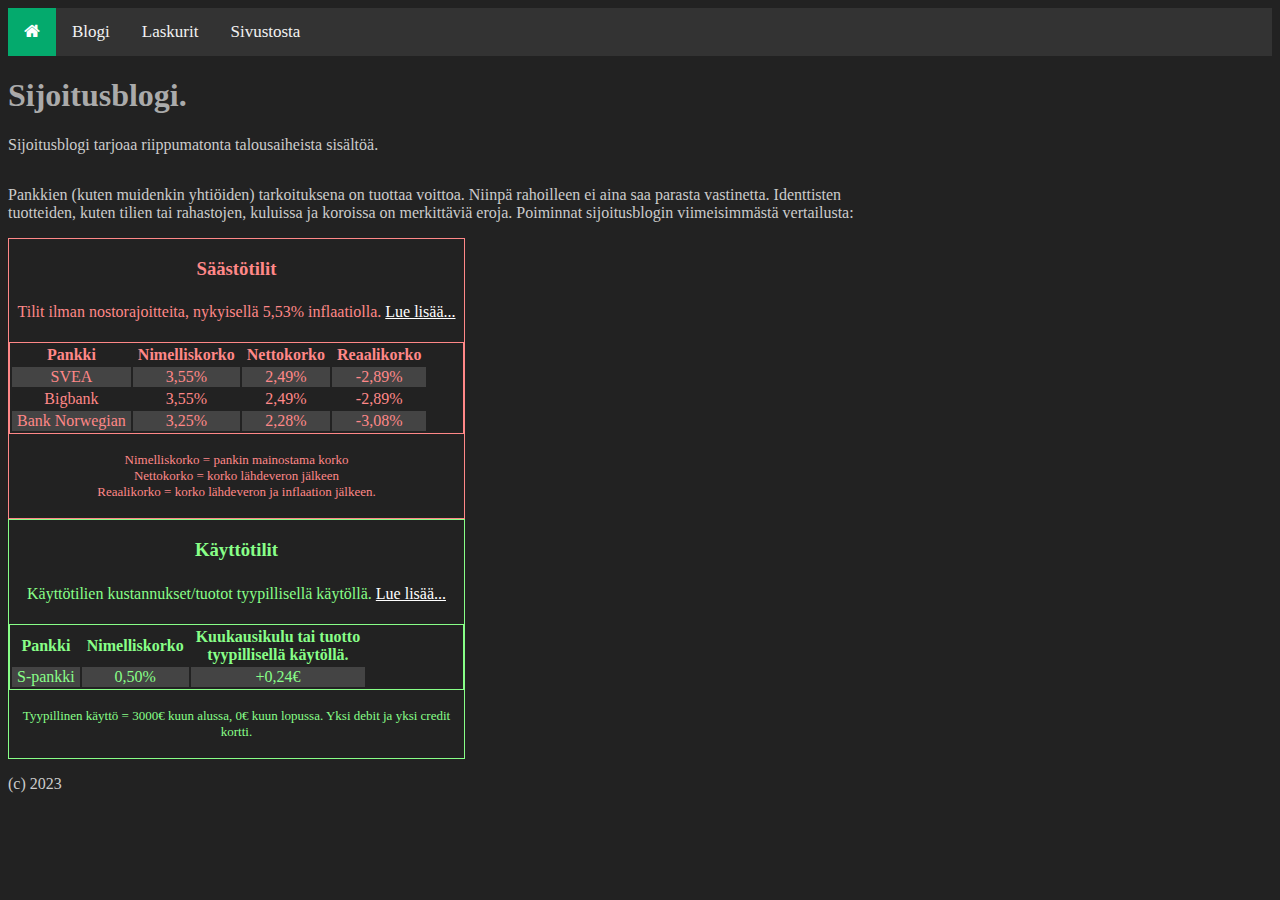
<file: index.html>
<!DOCTYPE html>
<html lang="fi">
<title>Sijoitusblogi.</title>
<meta charset="utf-8">
<meta name="viewport" content="width=device-width, initial-scale=1">
<script src="https://code.jquery.com/jquery-3.5.1.js">
</script>

<head>
    <link rel="stylesheet" href="https://cdnjs.cloudflare.com/ajax/libs/font-awesome/4.7.0/css/font-awesome.min.css">
    <link rel="stylesheet" href="blogityyli.css">
</head>

<body>

    <div class="topnav">
        <!--<a class="active" href="#home">Koti</a>-->
        <a class="active" href="#"><i class="fa fa-home"></i></a>
        <a href="blogi.html">Blogi</a>
        <a href="laskurit.html">Laskurit</a>
        <a href="sivustosta.html">Sivustosta</a>
    </div>



    <h1>Sijoitusblogi.</h1>
    <p>Sijoitusblogi tarjoaa riippumatonta talousaiheista sisältöä.</p>
    <div class="artikkeliteksti">

        <p>Pankkien (kuten muidenkin yhtiöiden) tarkoituksena on tuottaa voittoa. Niinpä rahoilleen ei aina saa parasta
            vastinetta. Identtisten tuotteiden, kuten tilien tai rahastojen, kuluissa ja koroissa on merkittäviä eroja.
            Poiminnat sijoitusblogin viimeisimmästä vertailusta: </p>

    </div>

    <div class="etusivu_boksi" style="color:#f88;text-align: center;">

        <h3 style="color:#f88;">Säästötilit</h3>

        <p style="color:#f88;">Tilit ilman nostorajoitteita, nykyisellä 5,53% inflaatiolla. <a
                href="blogit/saastotilit.html">Lue
                lisää...</a>
        </p>

        <table style="overflow-x:auto;text-align: center;">
            <tr>
                <th>Pankki</th>
                <th>Nimelliskorko</th>
                <th>Nettokorko</th>
                <th>Reaalikorko</th>
            </tr>

            <tr>
                <td>SVEA</td>
                <td>3,55%</td>
                <td>2,49%</td>
                <td>-2,89%</td>
            </tr>

            <tr>
                <td>Bigbank</td>
                <td>3,55%</td>
                <td>2,49%</td>
                <td>-2,89%</td>
            </tr>

            <tr>
                <td>Bank Norwegian</td>
                <td>3,25%</td>
                <td>2,28%</td>
                <td>-3,08%</td>
            </tr>

        </table>
        <p style="font-size: small;">Nimelliskorko = pankin mainostama korko<br> Nettokorko = korko lähdeveron
            jälkeen<br>
            Reaalikorko = korko lähdeveron ja inflaation jälkeen.</p>
    </div>





    <div class="etusivu_boksi2" style="color:#8f8;text-align: center;">

        <h3 style="color:#8f8;">Käyttötilit</h3>

        <p style="color:#8f8;">Käyttötilien kustannukset/tuotot tyypillisellä käytöllä. <a
                href="blogit/kayttotilit.html">Lue
                lisää...</a>
        </p>

        <table style="overflow-x:auto;text-align: center;">
            <tr>
                <th>Pankki</th>
                <th>Nimelliskorko</th>
                <th>Kuukausikulu tai tuotto <br> tyypillisellä käytöllä.</th>
            </tr>

            <tr>
                <td>S-pankki</td>
                <td>0,50%</td>
                <td>+0,24€</td>
            </tr>

        </table>
        <p style="font-size: small;">Tyypillinen käyttö = 3000€ kuun alussa, 0€ kuun lopussa. Yksi debit ja yksi credit
            kortti.</p>
    </div>




    <footer>
        <p>(c) 2023</p>
    </footer>

</body>

</html>
</file>
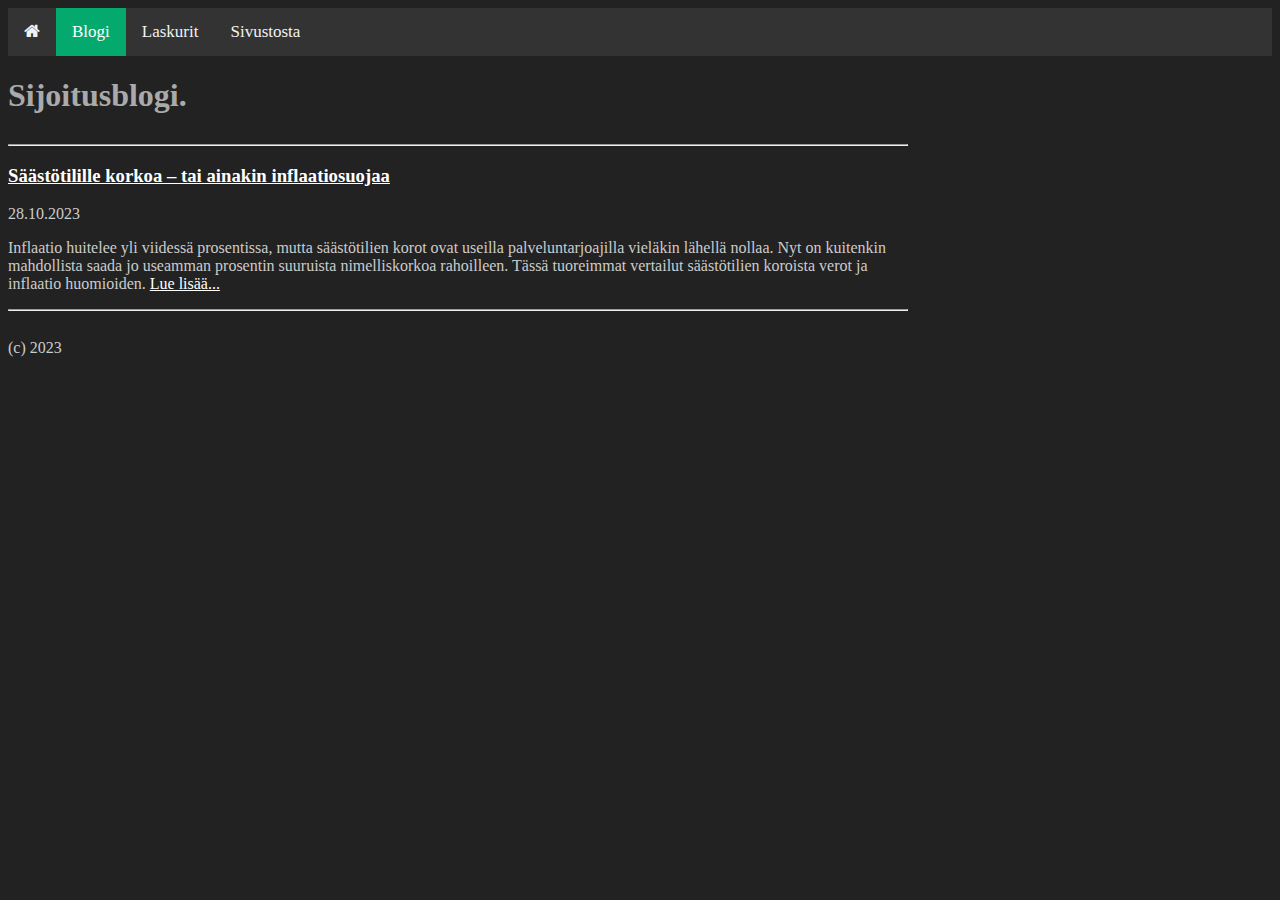
<file: blogi.html>
<!DOCTYPE html>
<html lang="fi">
<title>Sijoitusblogi.</title>
<meta charset="utf-8">
<meta name="viewport" content="width=device-width, initial-scale=1">

<head>
    <link rel="stylesheet" href="https://cdnjs.cloudflare.com/ajax/libs/font-awesome/4.7.0/css/font-awesome.min.css">
    <link rel="stylesheet" href="blogityyli.css">
</head>


<body>

    <div class="topnav">
        <!--<a class="active" href="#home">Koti</a>-->
        <a href="index.html"><i class="fa fa-home"></i></a>
        <a class="active" href="blogi.html">Blogi</a>
        <a href="laskurit.html">Laskurit</a>
        <a href="sivustosta.html">Sivustosta</a>
    </div>



    <h1>Sijoitusblogi.</h1>

    <div class="artikkeliteksti">

        <hr>

        <article>
            <h3><a href="blogit/saastotilit.html">Säästötilille korkoa &#8211; tai ainakin inflaatiosuojaa</a></h3>
            <p>28.10.2023</p>
            <p>

                Inflaatio huitelee yli viidessä prosentissa, mutta säästötilien korot ovat useilla palveluntarjoajilla
                vieläkin lähellä nollaa. Nyt on kuitenkin mahdollista saada jo useamman prosentin suuruista
                nimelliskorkoa rahoilleen. Tässä tuoreimmat vertailut säästötilien koroista verot ja inflaatio
                huomioiden. <a href="blogit/saastotilit.html">Lue lisää...</a>

            </p>
        </article>

        <hr>
    </div>




    <footer>
        <p>(c) 2023</p>
    </footer>

</body>

</html>
</file>
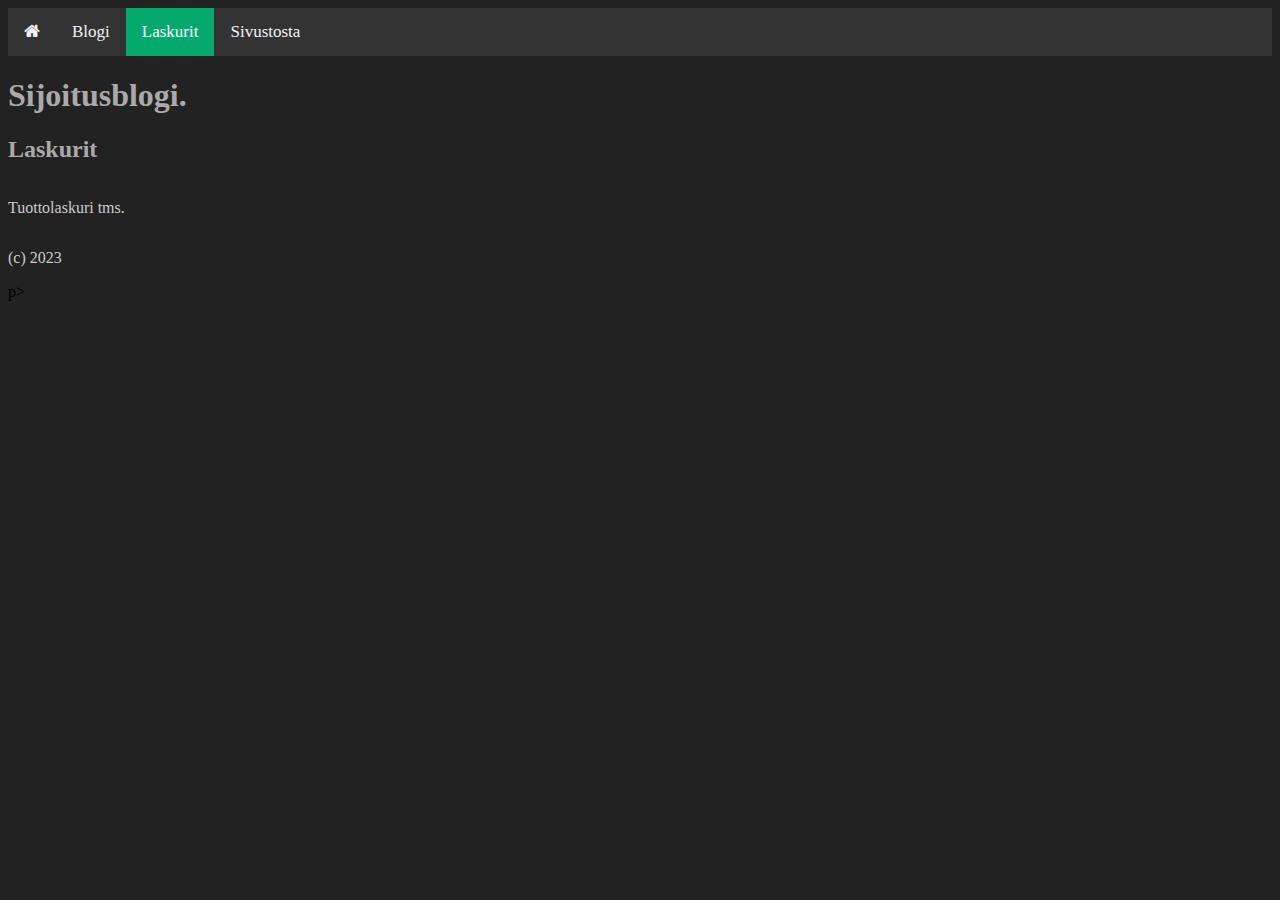
<file: laskurit.html>
<!DOCTYPE html>
<html lang="fi">
<title>Sijoitusblogi.</title>
<meta charset="utf-8">
<meta name="viewport" content="width=device-width, initial-scale=1">

<head>
    <link rel="stylesheet" href="https://cdnjs.cloudflare.com/ajax/libs/font-awesome/4.7.0/css/font-awesome.min.css">
    <link rel="stylesheet" href="blogityyli.css">
</head>


<body>

    <div class="topnav">
        <!--<a class="active" href="#home">Koti</a>-->
        <a href="index.html"><i class="fa fa-home"></i></a>
        <a href="blogi.html">Blogi</a>
        <a class="active" href="laskurit.html">Laskurit</a>
        <a href="sivustosta.html">Sivustosta</a>
    </div>



    <h1>Sijoitusblogi.</h1>
    <h2>Laskurit</h2>
    <div class="artikkeliteksti">
        <p>Tuottolaskuri tms.
        </p>
    </div>



    <footer>
        <p>(c) 2023</p>p>
    </footer>

</body>

</html>
</file>
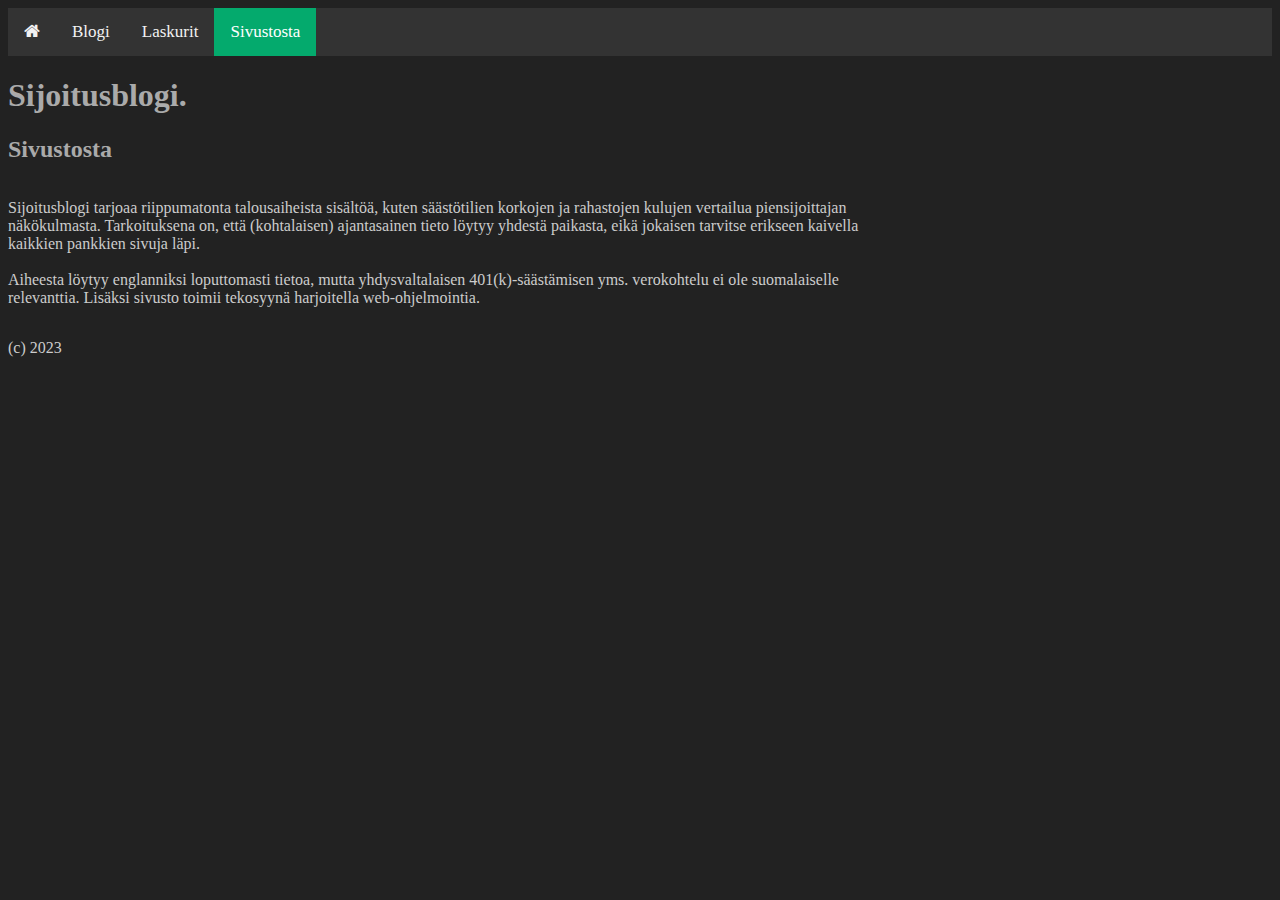
<file: sivustosta.html>
<!DOCTYPE html>
<html lang="fi">
<title>Sijoitusblogi.</title>
<meta charset="utf-8">
<meta name="viewport" content="width=device-width, initial-scale=1">

<head>
    <link rel="stylesheet" href="https://cdnjs.cloudflare.com/ajax/libs/font-awesome/4.7.0/css/font-awesome.min.css">
    <link rel="stylesheet" href="blogityyli.css">
</head>


<body>

    <div class="topnav">
        <!--<a class="active" href="#home">Koti</a>-->
        <a href="index.html"><i class="fa fa-home"></i></a>
        <a href="blogi.html">Blogi</a>
        <a href="laskurit.html">Laskurit</a>
        <a class="active" href="sivustosta.html">Sivustosta</a>
    </div>



    <h1>Sijoitusblogi.</h1>
    <h2>Sivustosta</h2>
    <div class="artikkeliteksti">
        <p>Sijoitusblogi tarjoaa riippumatonta talousaiheista sisältöä, kuten säästötilien korkojen ja rahastojen
            kulujen vertailua piensijoittajan näkökulmasta. Tarkoituksena on, että (kohtalaisen) ajantasainen tieto
            löytyy yhdestä paikasta, eikä jokaisen tarvitse erikseen kaivella kaikkien pankkien sivuja läpi.
            <br><br>



            Aiheesta löytyy englanniksi loputtomasti tietoa, mutta yhdysvaltalaisen 401(k)-säästämisen yms.
            verokohtelu ei ole suomalaiselle relevanttia. Lisäksi sivusto toimii tekosyynä harjoitella
            web-ohjelmointia.
        </p>
    </div>


    <footer>
        <p>(c) 2023</p>
    </footer>

</body>

</html>
</file>
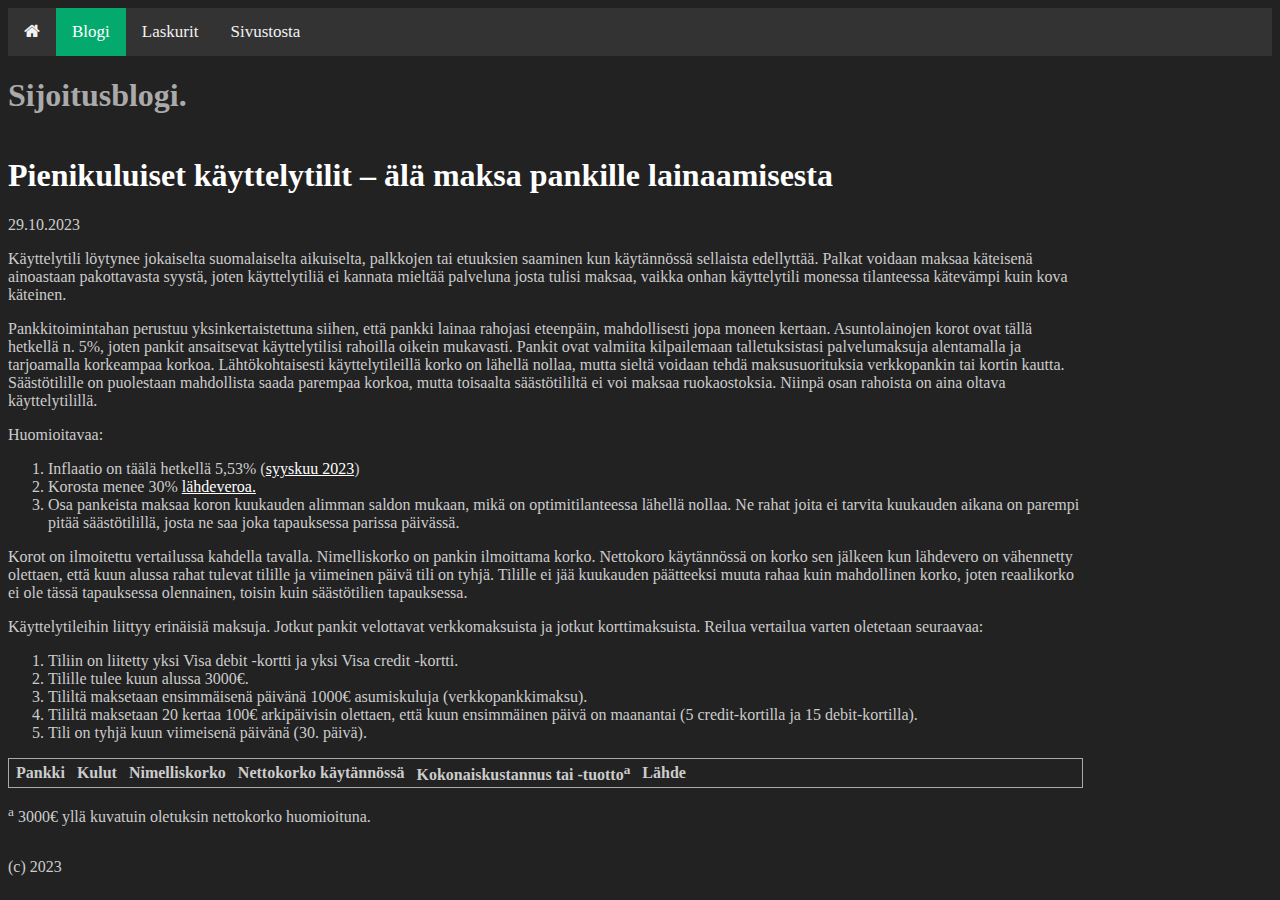
<file: blogit/kayttotilit.html>
<!DOCTYPE html>
<html lang="fi">
<title>Sijoitusblogi.</title>
<meta charset="utf-8">
<meta name="viewport" content="width=device-width, initial-scale=1">

<head>
    <link rel="stylesheet" href="https://cdnjs.cloudflare.com/ajax/libs/font-awesome/4.7.0/css/font-awesome.min.css">
    <link rel="stylesheet" href="../blogityyli.css">
</head>


<body>

    <div class="topnav">
        <!--<a class="active" href="#home">Koti</a>-->
        <a href="../index.html"><i class="fa fa-home"></i></a>
        <a class="active" href="../blogi.html">Blogi</a>
        <a href="../laskurit.html">Laskurit</a>
        <a href="../sivustosta.html">Sivustosta</a>
    </div>



    <h1>Sijoitusblogi.</h1>

    <div class="blogiteksti">
        <article>
            <h1 style="color:#fff;">Pienikuluiset käyttelytilit &#8211; älä maksa pankille lainaamisesta</h1>
            <p>29.10.2023</p>
            <p>
                Käyttelytili löytynee jokaiselta suomalaiselta aikuiselta, palkkojen tai etuuksien saaminen kun
                käytännössä sellaista edellyttää. Palkat voidaan maksaa käteisenä ainoastaan pakottavasta syystä, joten
                käyttelytiliä ei kannata mieltää palveluna josta tulisi maksaa, vaikka onhan käyttelytili monessa
                tilanteessa kätevämpi kuin kova käteinen.
            </p>

            <p>Pankkitoimintahan perustuu yksinkertaistettuna siihen, että pankki lainaa rahojasi eteenpäin,
                mahdollisesti jopa moneen kertaan. Asuntolainojen korot ovat tällä hetkellä n. 5%, joten pankit
                ansaitsevat käyttelytilisi rahoilla oikein mukavasti. Pankit ovat valmiita kilpailemaan talletuksistasi
                palvelumaksuja alentamalla ja tarjoamalla korkeampaa korkoa. Lähtökohtaisesti käyttelytileillä korko on
                lähellä nollaa, mutta sieltä voidaan tehdä maksusuorituksia verkkopankin tai kortin kautta.
                Säästötilille on puolestaan mahdollista saada parempaa korkoa, mutta toisaalta säästötililtä ei voi
                maksaa ruokaostoksia. Niinpä osan rahoista on aina oltava käyttelytilillä.</p>

            <p>Huomioitavaa:</p>

            <ol>
                <li>Inflaatio on täälä hetkellä 5,53% (<a
                        href="https://www.stat.fi/julkaisu/cl8bg2mc35gr70cvvrqaqps6c">syyskuu 2023</a>)</li>
                <li>Korosta menee 30% <a
                        href="https://vm.fi/verotus/henkiloverotus/verotuskorkotulojen-lahdeverotus">lähdeveroa.</a>
                </li>
                <li>Osa pankeista maksaa koron kuukauden alimman saldon mukaan, mikä on optimitilanteessa lähellä
                    nollaa. Ne rahat joita ei tarvita kuukauden aikana on parempi pitää säästötilillä, josta ne saa joka
                    tapauksessa parissa päivässä.
                </li>
            </ol>
            <p> Korot on ilmoitettu vertailussa kahdella tavalla. Nimelliskorko on pankin ilmoittama korko. Nettokoro
                käytännössä on korko sen jälkeen kun lähdevero on vähennetty olettaen, että kuun alussa rahat tulevat
                tilille ja viimeinen päivä tili on tyhjä. Tilille ei jää kuukauden päätteeksi muuta rahaa kuin
                mahdollinen korko, joten reaalikorko ei ole
                tässä tapauksessa olennainen, toisin kuin säästötilien tapauksessa.
            </p>

            <p>Käyttelytileihin liittyy erinäisiä maksuja. Jotkut pankit velottavat verkkomaksuista ja jotkut
                korttimaksuista. Reilua vertailua varten oletetaan seuraavaa: </p>
            <ol>
                <li>Tiliin on liitetty yksi Visa debit -kortti ja yksi Visa credit -kortti.</li>
                <li>Tilille tulee kuun alussa 3000€.</li>
                <li>Tililtä maksetaan ensimmäisenä päivänä 1000€ asumiskuluja (verkkopankkimaksu).</li>
                <li>Tililtä maksetaan 20 kertaa 100€ arkipäivisin olettaen, että kuun ensimmäinen päivä on maanantai (5
                    credit-kortilla ja 15 debit-kortilla).
                </li>
                <li>Tili on tyhjä kuun viimeisenä päivänä (30. päivä).</li>

            </ol>

            <table style="overflow-x:auto;">
                <tr>
                    <th>Pankki</th>
                    <th>Kulut</th>
                    <th>Nimelliskorko</th>
                    <th>Nettokorko käytännössä</th>
                    <th>Kokonaiskustannus tai -tuotto<sup>a</sup></th>
                    <th>Lähde</th>
                </tr>


            </table>
            <p>
                <sup>a</sup> 3000€ yllä kuvatuin oletuksin nettokorko huomioituna.
            </p>

        </article>


    </div>




    <footer>
        <p>(c) 2023</p>
    </footer>

</body>

</html>
</file>
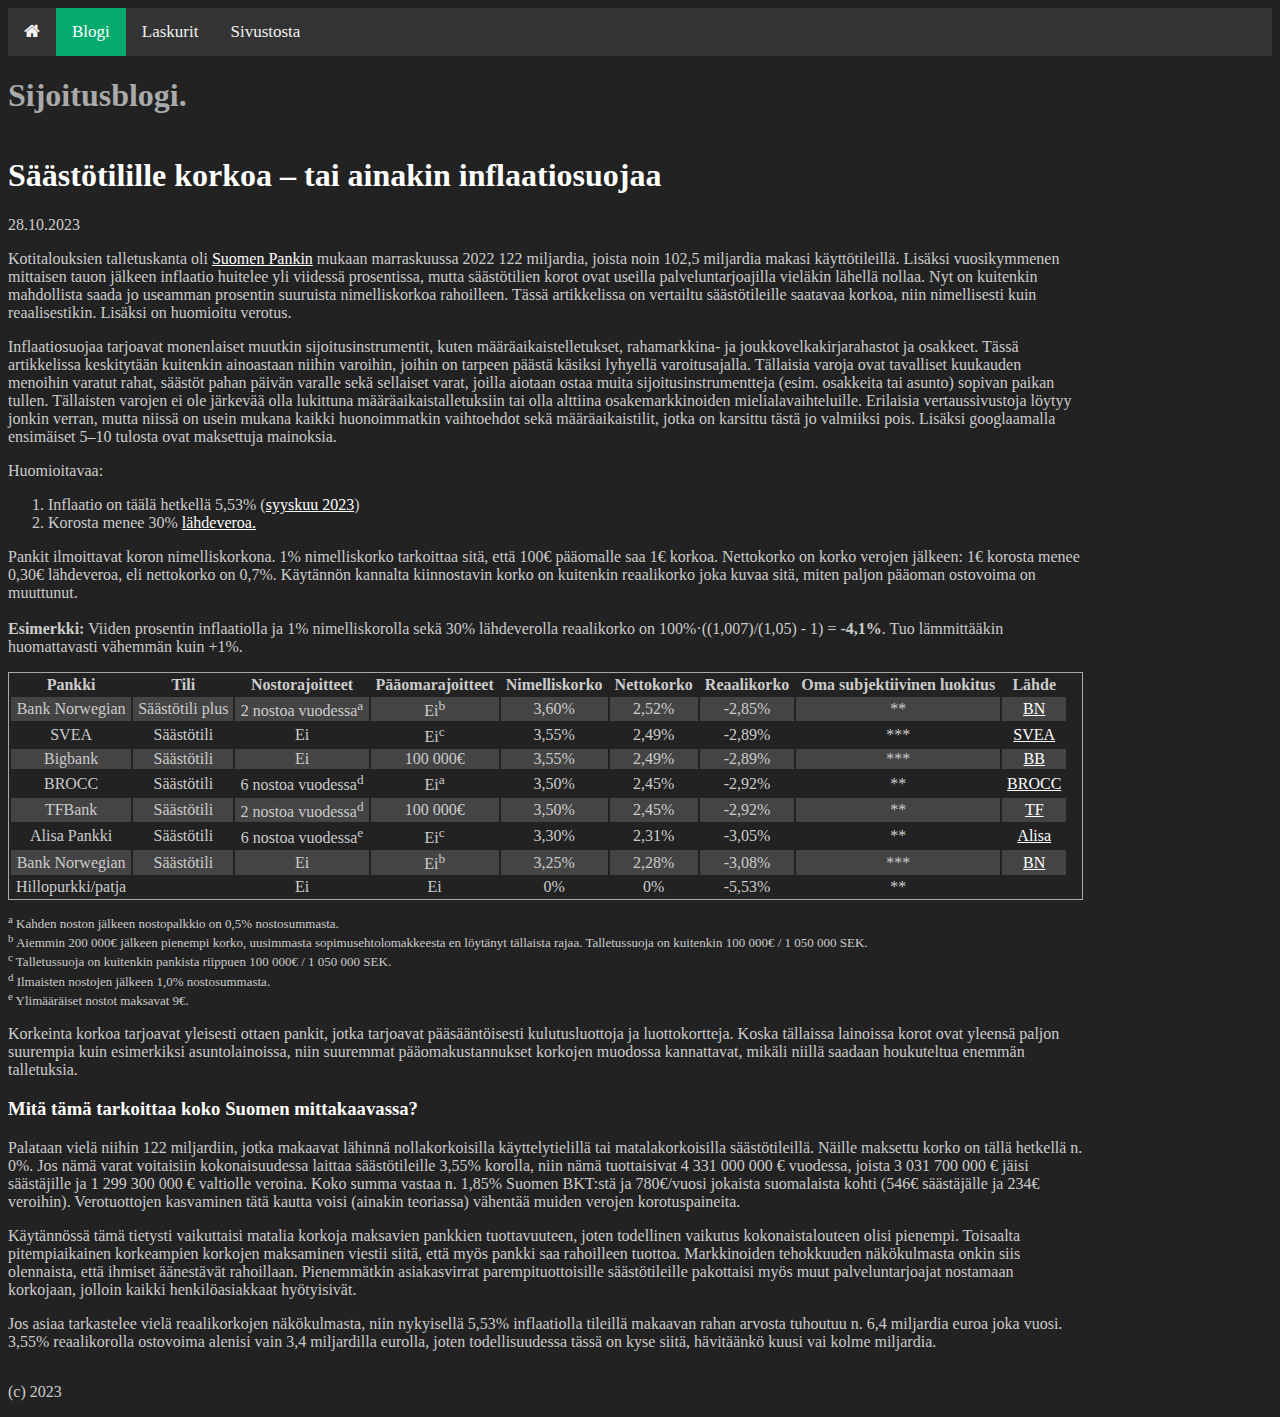
<file: blogit/saastotilit.html>
<!DOCTYPE html>
<html lang="fi">
<title>Sijoitusblogi.</title>
<meta charset="utf-8">
<meta name="viewport" content="width=device-width, initial-scale=1">

<head>
    <link rel="stylesheet" href="https://cdnjs.cloudflare.com/ajax/libs/font-awesome/4.7.0/css/font-awesome.min.css">
    <link rel="stylesheet" href="../blogityyli.css">
</head>


<body>

    <div class="topnav">
        <!--<a class="active" href="#home">Koti</a>-->
        <a href="../index.html"><i class="fa fa-home"></i></a>
        <a class="active" href="../blogi.html">Blogi</a>
        <a href="../laskurit.html">Laskurit</a>
        <a href="../sivustosta.html">Sivustosta</a>
    </div>



    <h1>Sijoitusblogi.</h1>

    <div class="blogiteksti">
        <article>
            <h1 style="color:#fff;">Säästötilille korkoa &#8211; tai ainakin inflaatiosuojaa</h1>
            <p>28.10.2023</p>
            <p>
                Kotitalouksien talletuskanta oli <a
                    href="https://www.suomenpankki.fi/fi/tilastot2/tilastotiedotteet_fi/rahalaitosten-tase/2022/kayttotileilla-olevien-varojen-maara-vahentynyt-ja-maaraaikaistalletusten-suosio-kasvanut/">Suomen
                    Pankin</a> mukaan marraskuussa 2022 122 miljardia, joista noin 102,5 miljardia makasi
                käyttötileillä. Lisäksi vuosikymmenen mittaisen tauon
                jälkeen inflaatio huitelee yli viidessä prosentissa, mutta säästötilien korot ovat useilla
                palveluntarjoajilla
                vieläkin lähellä nollaa. Nyt on kuitenkin mahdollista saada jo useamman prosentin suuruista
                nimelliskorkoa rahoilleen. Tässä artikkelissa on vertailtu säästötileille saatavaa korkoa, niin
                nimellisesti kuin reaalisestikin. Lisäksi on huomioitu verotus.
            </p>

            <p>Inflaatiosuojaa tarjoavat monenlaiset muutkin sijoitusinstrumentit, kuten määräaikaistelletukset,
                rahamarkkina- ja joukkovelkakirjarahastot ja osakkeet. Tässä artikkelissa keskitytään kuitenkin
                ainoastaan niihin varoihin, joihin on tarpeen päästä käsiksi lyhyellä varoitusajalla. Tällaisia varoja
                ovat tavalliset kuukauden menoihin varatut rahat, säästöt pahan päivän varalle sekä sellaiset varat,
                joilla aiotaan ostaa muita sijoitusinstrumentteja (esim. osakkeita tai asunto) sopivan paikan tullen.
                Tällaisten varojen ei ole järkevää olla lukittuna määräaikaistalletuksiin tai olla alttiina
                osakemarkkinoiden mielialavaihteluille. Erilaisia vertaussivustoja löytyy jonkin verran, mutta niissä on
                usein mukana kaikki huonoimmatkin vaihtoehdot sekä määräaikaistilit, jotka on karsittu tästä jo
                valmiiksi pois. Lisäksi googlaamalla ensimäiset 5&#8211;10 tulosta ovat maksettuja mainoksia. </p>

            <p>Huomioitavaa:</p>

            <ol>
                <li>Inflaatio on täälä hetkellä 5,53% (<a
                        href="https://www.stat.fi/julkaisu/cl8bg2mc35gr70cvvrqaqps6c">syyskuu 2023</a>)</li>
                <li>Korosta menee 30% <a
                        href="https://vm.fi/verotus/henkiloverotus/verotuskorkotulojen-lahdeverotus">lähdeveroa.</a>
                </li>
            </ol>
            <p>Pankit ilmoittavat koron nimelliskorkona. 1% nimelliskorko tarkoittaa sitä, että 100€ pääomalle saa 1€
                korkoa. Nettokorko on korko verojen jälkeen: 1€ korosta menee 0,30€ lähdeveroa, eli nettokorko on 0,7%.
                Käytännön kannalta kiinnostavin korko on kuitenkin reaalikorko joka kuvaa sitä, miten paljon pääoman
                ostovoima on muuttunut. <br> <br>
                <strong>Esimerkki:</strong> Viiden prosentin inflaatiolla ja 1% nimelliskorolla sekä 30% lähdeverolla
                reaalikorko on 100%&middot;((1,007)/(1,05) - 1) = <strong>-4,1%</strong>. Tuo lämmittääkin
                huomattavasti
                vähemmän kuin +1%.
            </p>

            <table style="overflow-x:auto;">
                <tr>
                    <th>Pankki</th>
                    <th>Tili</th>
                    <th>Nostorajoitteet</th>
                    <th>Pääomarajoitteet</th>
                    <th>Nimelliskorko</th>
                    <th>Nettokorko</th>
                    <th>Reaalikorko</th>
                    <th>Oma subjektiivinen luokitus</th>
                    <th>Lähde</th>
                </tr>

                <tr>
                    <td>Bank Norwegian</td>
                    <td>Säästötili plus</td>
                    <td>2 nostoa vuodessa<sup>a</sup></td>
                    <td>Ei<sup>b</sup> </td>
                    <td>3,60%</td>
                    <td>2,52%</td>
                    <td>-2,85%</td>
                    <td>**</td>
                    <td> <a href="https://www.banknorwegian.fi/saastotili/">BN</a></td>
                </tr>



                <tr>
                    <td>SVEA</td>
                    <td>Säästötili</td>
                    <td>Ei</td>
                    <td>Ei<sup>c</sup></td>
                    <td>3,55%</td>
                    <td>2,49%</td>
                    <td>-2,89%</td>
                    <td>***</td>
                    <td> <a
                            href="https://www.svea.com/fi/fi/kuluttajat/talletus/saastotili/?hsa_acc=4932443372&hsa_cam=8916037094&hsa_grp=150970296127&hsa_ad=652070358642&hsa_src=g&hsa_tgt=kwd-318428658882&hsa_kw=s%C3%A4%C3%A4st%C3%B6tili&hsa_mt=b&hsa_net=adwords&hsa_ver=3&gad=1&gclid=EAIaIQobChMIqrSRnOWaggMVkwCiAx1__QlxEAAYAiAAEgIQ6_D_BwE">SVEA</a>
                    </td>
                </tr>

                <tr>
                    <td>Bigbank</td>
                    <td>Säästötili</td>
                    <td>Ei</td>
                    <td>100 000€</td>
                    <td>3,55%</td>
                    <td>2,49%</td>
                    <td>-2,89%</td>
                    <td>***</td>
                    <td> <a
                            href="https://bigbank.fi/saastotili/?bbchannel=sem&bbsource=google_adwords&bbmedium=cpc&bbcampaign=talletukset_campaign&gad_source=1&gclid=EAIaIQobChMI8e6TydyaggMVdQ-iAx2AvA7uEAAYASAAEgLbe_D_BwE">BB</a>
                    </td>
                </tr>


                <tr>
                    <td>BROCC</td>
                    <td>Säästötili</td>
                    <td>6 nostoa vuodessa<sup>d</sup></td>
                    <td>Ei<sup>a</sup> </td>
                    <td>3,50%</td>
                    <td>2,45%</td>
                    <td>-2,92%</td>
                    <td>**</td>
                    <td> <a href="https://brocc.fi/saasta">BROCC</a></td>
                </tr>

                <tr>
                    <td>TFBank</td>
                    <td>Säästötili</td>
                    <td>2 nostoa vuodessa<sup>d</sup></td>
                    <td>100 000€</td>
                    <td>3,50%</td>
                    <td>2,45%</td>
                    <td>-2,92%</td>
                    <td>**</td>
                    <td> <a href="https://tfbank.fi/saastaminen/saastotili">TF</a></td>
                </tr>

                <tr>
                    <td>Alisa Pankki</td>
                    <td>Säästötili</td>
                    <td>6 nostoa vuodessa<sup>e</sup></td>
                    <td>Ei<sup>c</sup></td>
                    <td>3,30%</td>
                    <td>2,31%</td>
                    <td>-3,05%</td>
                    <td>**</td>
                    <td> <a
                            href="https://www.alisapankki.fi/henkiloasiakas/saastotili?gad=1&gclid=EAIaIQobChMIstaB7-GaggMVMViRBR2BSgiwEAAYASAAEgIa6fD_BwE">Alisa</a>
                    </td>
                </tr>



                <tr>
                    <td>Bank Norwegian</td>
                    <td>Säästötili</td>
                    <td>Ei</td>
                    <td>Ei<sup>b</sup> </td>
                    <td>3,25%</td>
                    <td>2,28%</td>
                    <td>-3,08%</td>
                    <td>***</td>
                    <td> <a href="https://www.banknorwegian.fi/saastotili/">BN</a></td>
                </tr>

                <tr>
                    <td>Hillopurkki/patja</td>
                    <td></td>
                    <td>Ei</td>
                    <td>Ei</td>
                    <td>0%</td>
                    <td>0%</td>
                    <td>-5,53%</td>
                    <td>**</td>
                </tr>
            </table>
            <p style="font-size: small;">
                <sup>a</sup> Kahden noston jälkeen nostopalkkio on 0,5% nostosummasta.
                <br>
                <sup>b</sup> Aiemmin 200 000€ jälkeen pienempi korko, uusimmasta sopimusehtolomakkeesta en löytänyt
                tällaista rajaa. Talletussuoja on kuitenkin 100 000€ / 1 050 000 SEK. <br>
                <sup>c</sup> Talletussuoja on kuitenkin pankista riippuen 100 000€ / 1 050 000 SEK.<br>
                <sup>d</sup> Ilmaisten nostojen jälkeen 1,0% nostosummasta.<br>
                <sup>e</sup> Ylimääräiset nostot maksavat 9€.
            </p>

            <p>Korkeinta korkoa tarjoavat yleisesti ottaen pankit, jotka tarjoavat pääsääntöisesti kulutusluottoja ja
                luottokortteja. Koska tällaissa lainoissa korot ovat yleensä paljon suurempia kuin esimerkiksi
                asuntolainoissa, niin suuremmat pääomakustannukset korkojen muodossa kannattavat, mikäli niillä saadaan
                houkuteltua enemmän talletuksia. </p>

            <!--TODO tähän vertailuja muutamaan suurimpaan pankkiin, OP, S, Nordea-->


            <h3 style="color:#FFF;">Mitä tämä tarkoittaa koko Suomen mittakaavassa?</h3>

            <p>
                Palataan vielä niihin 122 miljardiin, jotka makaavat lähinnä nollakorkoisilla käyttelytielillä tai
                matalakorkoisilla säästötileillä. Näille maksettu korko on tällä hetkellä n. 0%. Jos nämä varat
                voitaisiin
                kokonaisuudessa laittaa säästötileille 3,55% korolla, niin nämä tuottaisivat 4 331 000 000 € vuodessa,
                joista 3 031 700 000 € jäisi säästäjille ja 1 299 300 000 € valtiolle veroina. Koko summa vastaa n.
                1,85%
                Suomen BKT:stä ja 780€/vuosi jokaista suomalaista kohti (546€ säästäjälle ja 234€ veroihin).
                Verotuottojen kasvaminen tätä kautta voisi (ainakin teoriassa) vähentää muiden verojen korotuspaineita.

            <p>
                Käytännössä tämä tietysti vaikuttaisi matalia korkoja maksavien pankkien tuottavuuteen, joten todellinen
                vaikutus kokonaistalouteen olisi pienempi. Toisaalta pitempiaikainen korkeampien korkojen maksaminen
                viestii siitä, että myös pankki saa rahoilleen tuottoa. Markkinoiden tehokkuuden näkökulmasta onkin siis
                olennaista, että ihmiset äänestävät rahoillaan. Pienemmätkin asiakasvirrat parempituottoisille
                säästötileille pakottaisi myös muut palveluntarjoajat nostamaan korkojaan, jolloin kaikki
                henkilöasiakkaat hyötyisivät.
            </p>

            <p>Jos asiaa tarkastelee vielä reaalikorkojen näkökulmasta, niin nykyisellä 5,53% inflaatiolla tileillä
                makaavan rahan arvosta tuhoutuu n. 6,4 miljardia euroa joka vuosi. 3,55% reaalikorolla ostovoima alenisi
                vain 3,4 miljardilla eurolla, joten todellisuudessa tässä on kyse siitä, hävitäänkö kuusi vai kolme
                miljardia. </p>


        </article>


    </div>




    <footer>
        <p>(c) 2023</p>
    </footer>

</body>

</html>
</file>
<file: blogityyli.css>
body {
    background-color: #222222;
}

h1 {
    color: #AAAAAA;
}

h2 {
    color: #AAAAAA;
}

h3 {
    color: #AAAAAA;
}


a {
    color: #FFFFFF;
}


p {
    color: #CCCCCC;
}

ol {
    color: #CCCCCC;
}

table {
    color: #CCCCCC;
    border: 1px solid #AAAAAA;
    margin-left: auto;
    margin-right: auto;
    display: flex;
    white-space: nowrap;
}

td,
th {
    color: #CCCCCC;
    text-align: center;
    padding-left: 5px;
    padding-right: 5px;
    white-space: nowrap;
}

tr:nth-child(even) {
    background-color: #444;
}

/* Add a black background color to the top navigation */
.topnav {
    background-color: #333;
    overflow: hidden;
}

/* Style the links inside the navigation bar */
.topnav a {
    float: left;
    color: #f2f2f2;
    text-align: center;
    padding: 14px 16px;
    text-decoration: none;
    font-size: 17px;
}

/* Change the color of links on hover */
.topnav a:hover {
    background-color: #ddd;
    color: black;
}

/* Add a color to the active/current link */
.topnav a.active {
    background-color: #04AA6D;
    color: white;
}

.artikkeliteksti {
    display: inline-block;
    width: 100%;
    max-width: 900px;
}

.blogiteksti {
    display: inline-block;
    width: 100%;
    max-width: 1075px;
}


.etusivu_boksi {
    background-color: #222;
    border-style: solid;
    border: 1px solid #f88;
    max-width: 455px;
    max-width: 455px;
    display: auto;
}

.etusivu_boksi p {
    color: #f88;
    padding: 5px;
}

.etusivu_boksi table {
    color: #f88;
    border-color: #f88;
    margin-left: auto;
    margin-right: auto;
    display: flex;
    overflow-x: auto;
    white-space: nowrap;
}

.etusivu_boksi th {
    color: #f88;
}

.etusivu_boksi td {
    color: #f88;
}

.etusivu_boksi tr:nth-child(even) {
    background-color: #444;
}


.etusivu_boksi2 {
    background-color: #222;
    border-style: solid;
    border: 1px solid #8f8;
    max-width: 455px;
    max-width: 455px;
    display: auto;
}

.etusivu_boksi2 p {
    color: #8f8;
    padding: 5px;
}

.etusivu_boksi2 table {
    color: #8f8;
    border-color: #8f8;
    margin-left: auto;
    margin-right: auto;
    display: flex;
    overflow-x: auto;
    white-space: nowrap;
}

.etusivu_boksi2 th {
    color: #8f8;
}

.etusivu_boksi2 td {
    color: #8f8;
}

.etusivu_boksi2 tr:nth-child(even) {
    background-color: #444;
}
</file>
